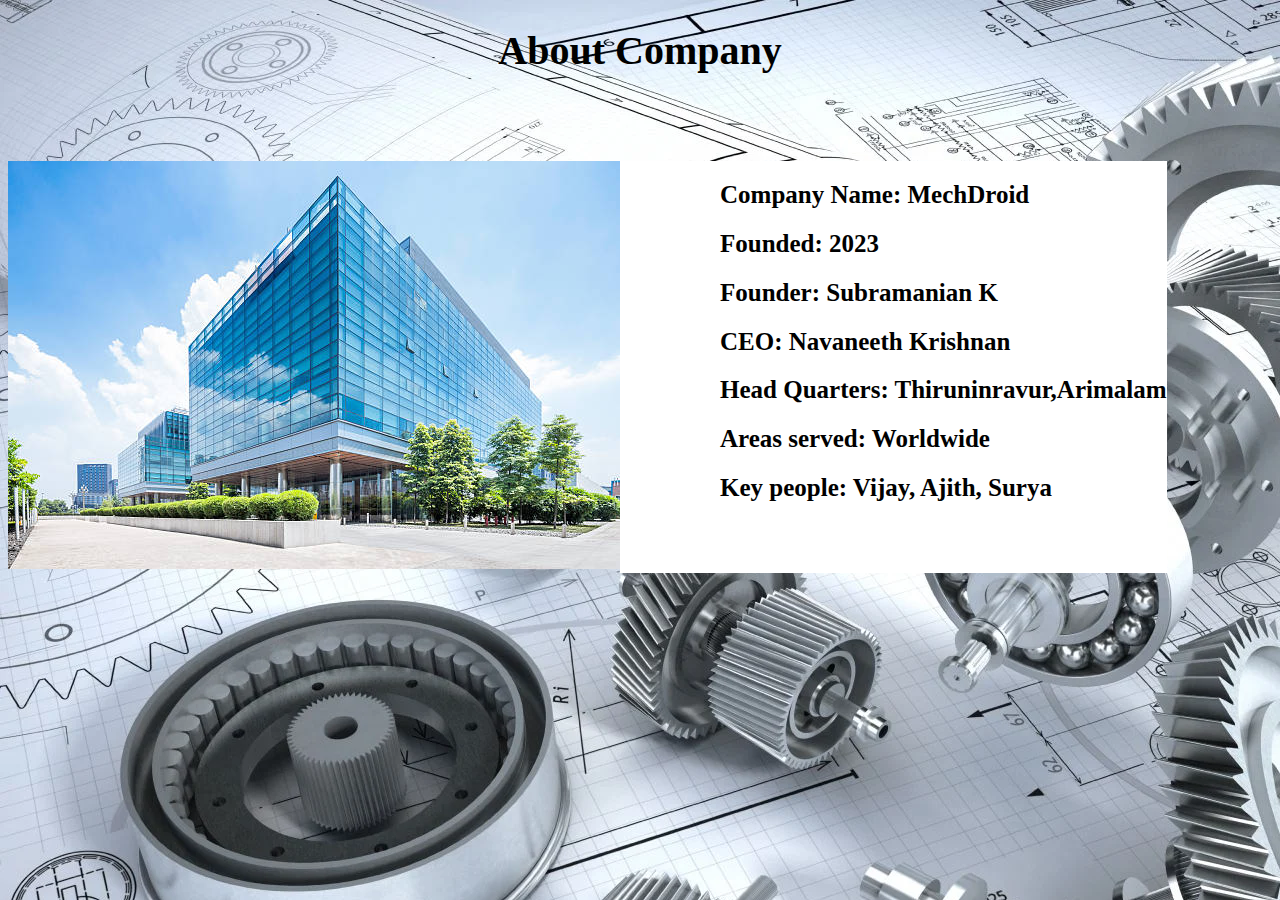
<file: company.html>
<!DOCTYPE html>
<html lang="en">
<head>
    <meta charset="UTF-8">
    <meta http-equiv="X-UA-Compatible" content="IE=edge">
    <meta name="viewport" content="width=device-width, initial-scale=1.0">
    <title>Document</title>
    <style>
        .margin{
            padding: 0;
            margin: 0;
        }
        h1{
            text-align: center;
            font-size: 40px;
        }
        .grouping{
            margin-top: 60px;
            display: inline-flex;
        }
        .grouping .y{
            padding-left: 100px;
            background-color: white;
        }
        body{
            background: url('./bac1.webp');
        }
        h2{
            font-size: 25px;
            color:black;
           
        }
    </style>
</head>
<body>
    <div>
        <h1>
            About Company
        </h1>
        <div class="grouping">
            <div>
                <img src="image.jpg" alt="">
            </div>
            <div class="y">
                <h2>Company Name: MechDroid</h2>
                <h2>Founded: 2023</h2>
                <h2>Founder: Subramanian K</h2>
                <h2>CEO: Navaneeth Krishnan</h2>
                <h2>Head Quarters: Thiruninravur,Arimalam</h2>
                <h2>Areas served: Worldwide</h2>
                <h2>Key people: Vijay, Ajith, Surya</h2>
            </div>
           
    </div>
</body>
</html>
</file>
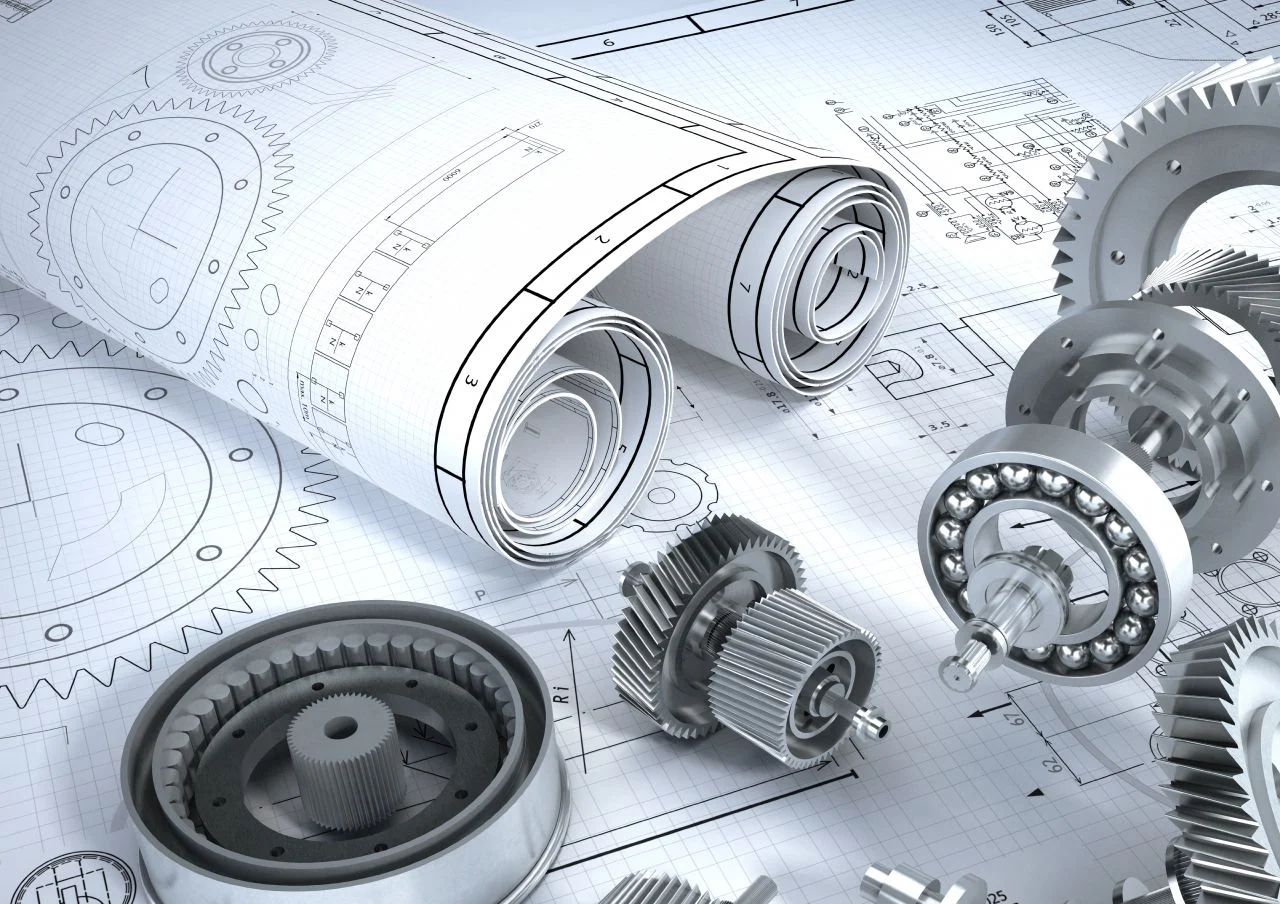
<file: home.html>
<!DOCTYPE html>
<html lang="en">
<head>
    <meta charset="UTF-8">
    <meta http-equiv="X-UA-Compatible" content="IE=edge">
    <meta name="viewport" content="width=device-width, initial-scale=1.0">
    <title>Document</title>
    <style>
        *{
            margin: 0;
            padding: 0;
        }
        body{
            background: url('./bac1.webp');
        }
        div{
            text-align: center;
            
        }
    </style>
</head>
<body>
    <div>
        <iframe width="560" height="315" src="https://www.youtube.com/embed/i-PgeWbDgq4" title="YouTube video player" frameborder="0" allow="accelerometer; autoplay; clipboard-write; encrypted-media; gyroscope; picture-in-picture" allowfullscreen style="width:100%; height:100vh;" ></iframe>
    </div>
   
</body>
</html>
</file>
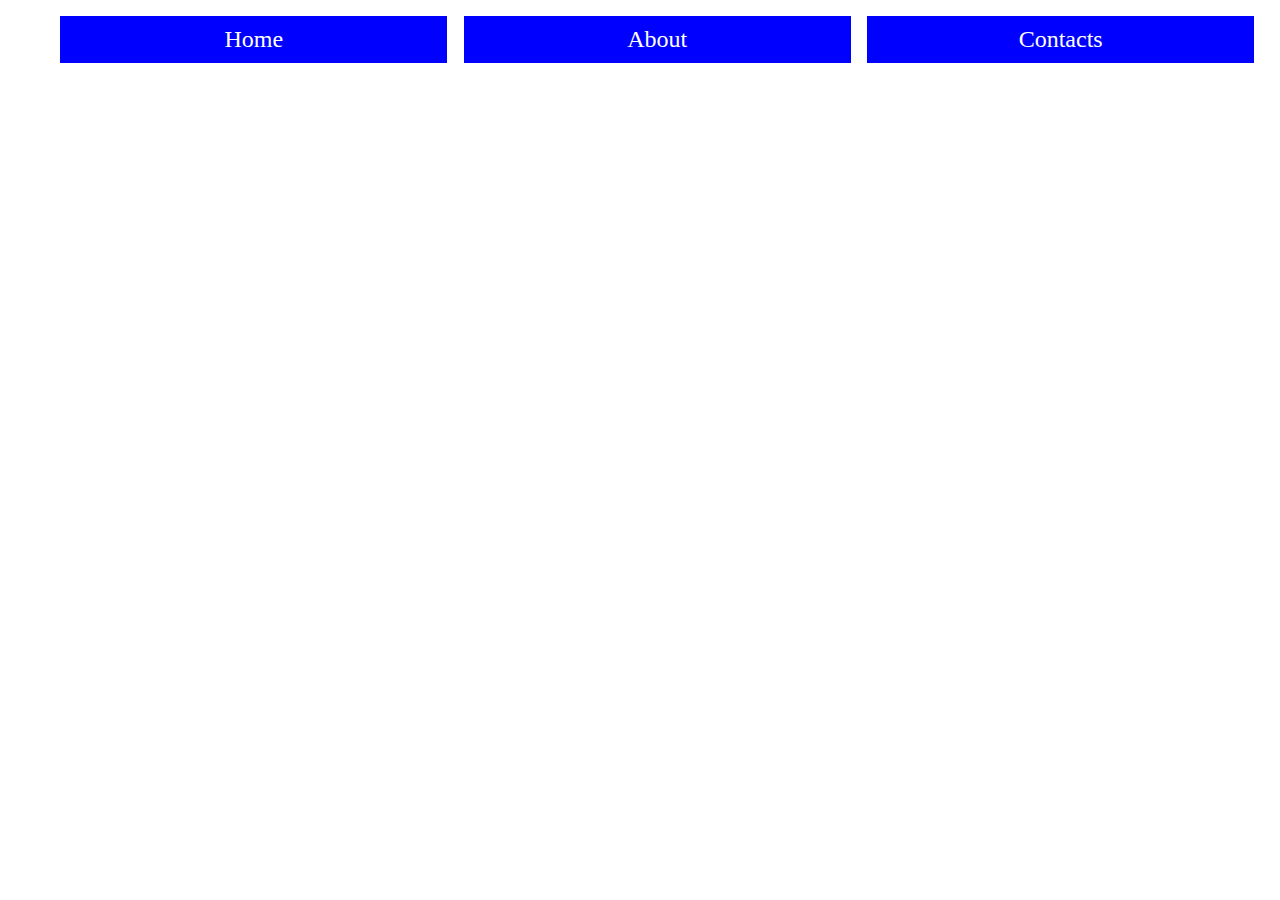
<file: nav.html>
<!DOCTYPE html>
<html lang="en">
<head>
    <meta charset="UTF-8">
    <meta http-equiv="X-UA-Compatible" content="IE=edge">
    <meta name="viewport" content="width=device-width, initial-scale=1.0">
    <title>Document</title>
    <style>
        .group{
            margin: 0;

        }
        .group ul li{
            display: inline;
        }
        .group ul li a{
            display: inline-block;
            text-decoration: none;
            margin-left: 1%;
            text-align: center;
            color:white;
            width: 30%;
            background-color: blue;
            padding: 10px;
            font-size: 24px;
        }
        .group a:hover{
            background-color: green;
        }
        /* full background of nav bar color required then give background color for ul selector */
    </style>
</head>
<body>
    <div class="group">
        <ul>
            <li><a href="#">Home</a></li>
            <li><a href="#">About</a></li>
            <li><a href="#">Contacts</a></li>
          </ul>
    </div>

</body>
</html>
</file>
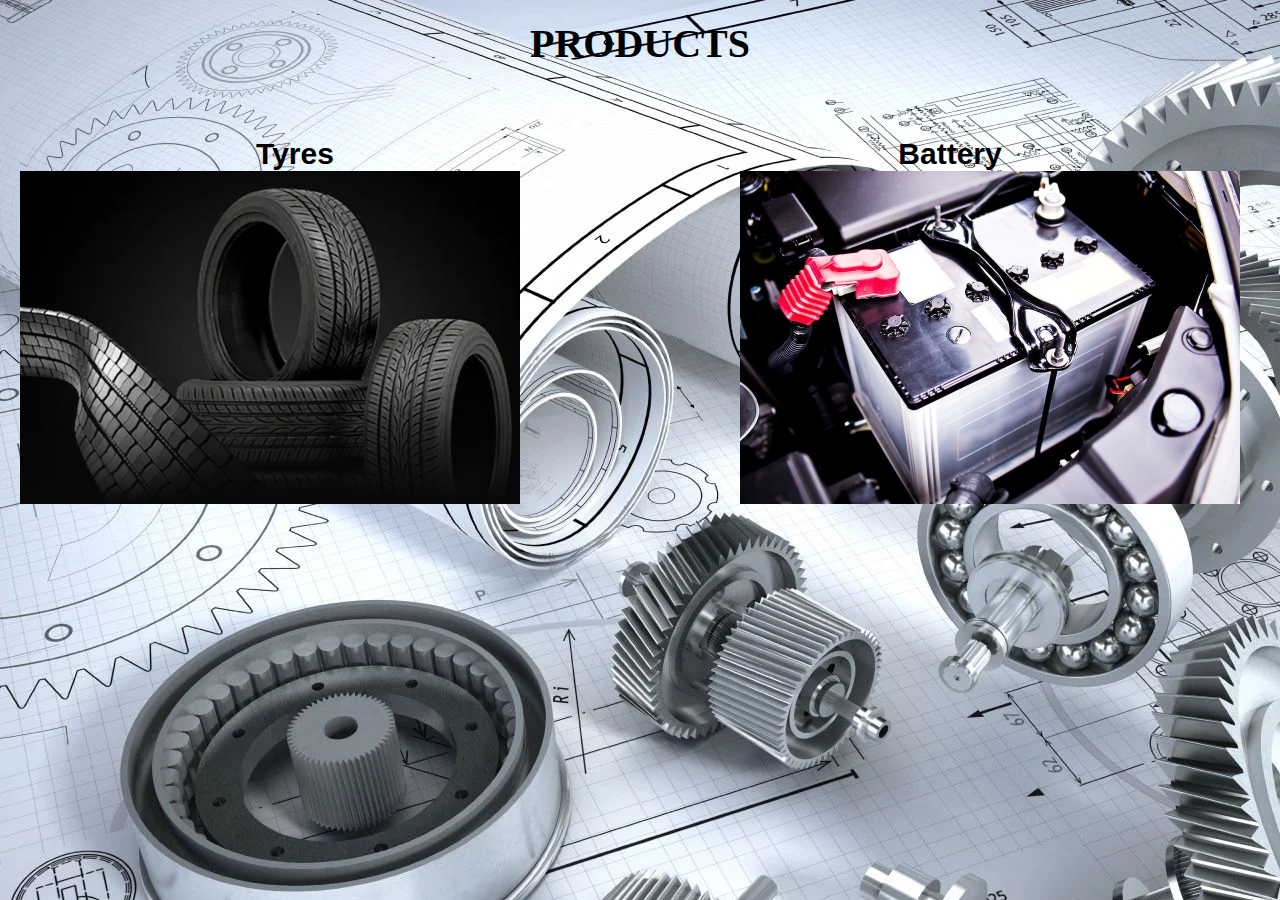
<file: products.html>
<!DOCTYPE html>
<html lang="en">
<head>
    <meta charset="UTF-8">
    <meta http-equiv="X-UA-Compatible" content="IE=edge">
    <meta name="viewport" content="width=device-width, initial-scale=1.0">
    <title>Document</title>
    <style>
        *{
            margin: 0;
            padding: 0;
        }
        h1{
            margin: 20px;
            font-size: 40px;
            text-align: center;
        }
        h3{
            text-align: center;
            font-size: 30px;
            font-family: 'Lucida Sans', 'Lucida Sans Regular', 'Lucida Grande', 'Lucida Sans Unicode', Geneva, Verdana, sans-serif;
        }
        .grouping{
            margin-top: 50px;
            display: inline-flex;
        }
        img{
            width: 500px;
            padding-right: 70px;
        }
        body{
            background: url('./bac1.webp');
        }
    </style>
</head>
<body>
    
    <div>
        <h1>
            PRODUCTS
        </h1>
        <div class="grouping">

            <div>
                <h3>Tyres</h3>
                <img src="tyre.jpg" alt="tyre" style="padding-left: 20px;">
            </div>
            <div>
                <h3>Battery</h3>
                <img src="car.jfif" alt="car" style="padding-left:150px ;">
            </div>
        </div>
    </div>

</body>
</html>
</file>
